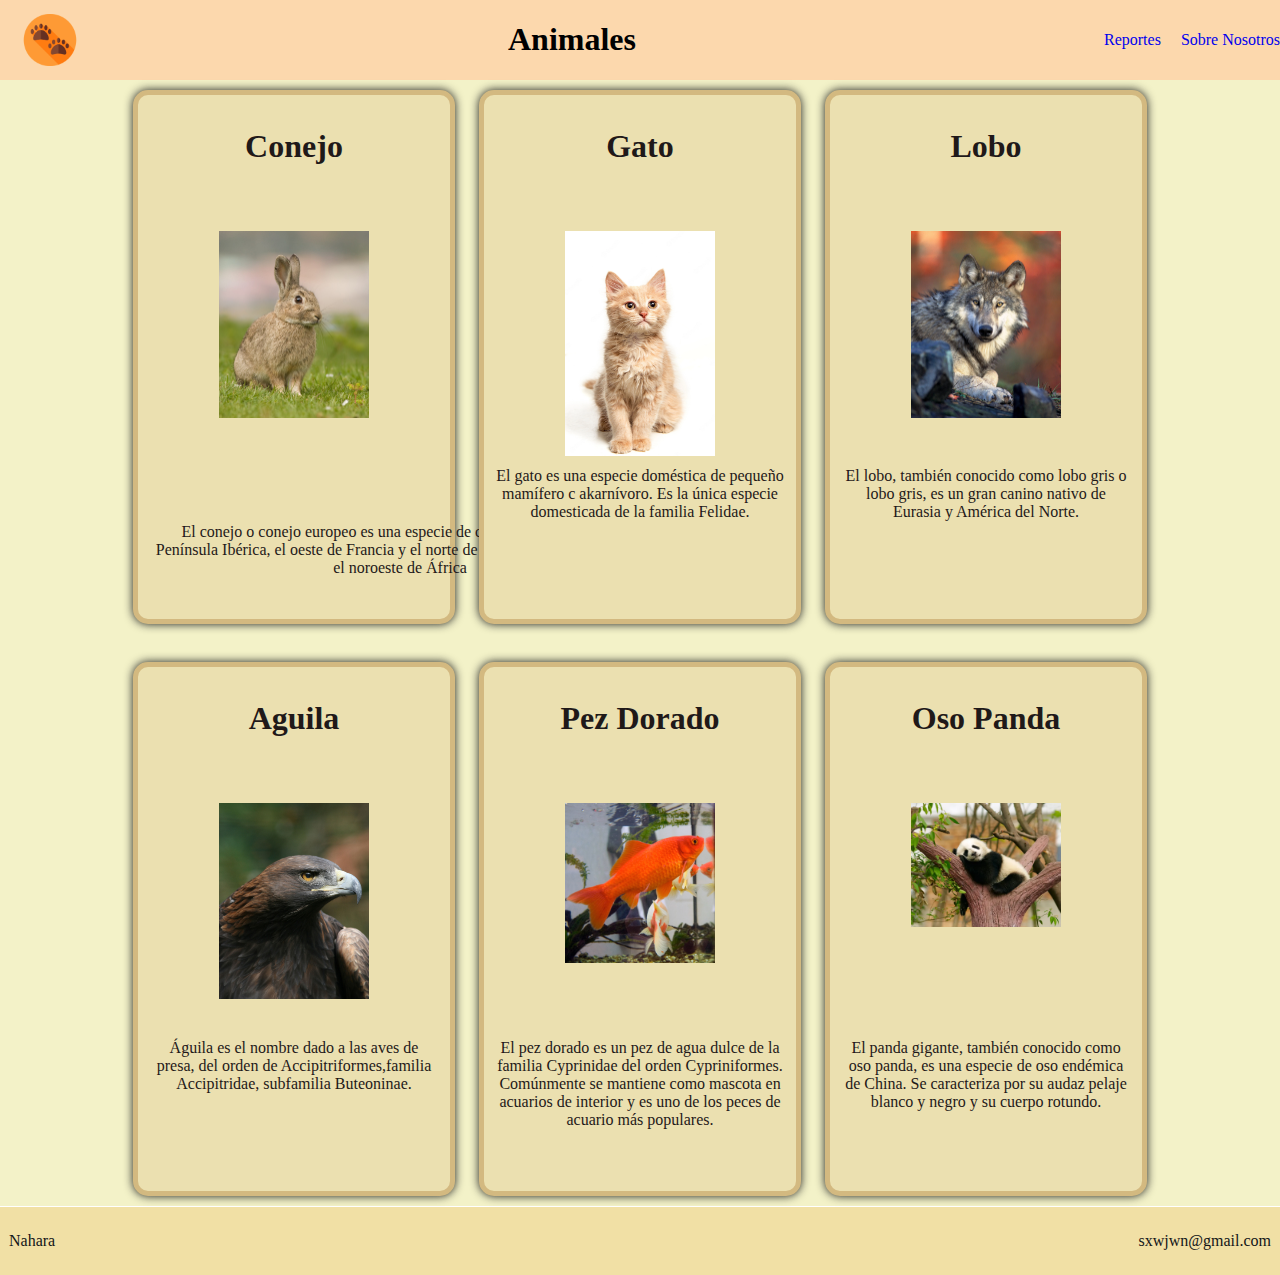
<file: animales/animales.html>
<!DOCTYPE html>
<html lang="es">
<head>
    <meta charset="UTF-8">
    <meta http-equiv="X-UA-Compatible" content="IE=edge">
    <meta name="viewport" content="width=device-width, initial-scale=1.0">
    <title>Document</title>
    <link rel="stylesheet" href="style.css">
</head>
<body>
    <header>
        <nav>
            <img class="q"  src="img/icono.png" alt="">
            <h1>Animales</h1>
            <ul>
                
                <li><a href="reportes.html">Reportes</a></li>
                <li><a href="sobre nosotros.html">Sobre Nosotros</a></li>
    
            </ul>
        </nav>
        
    </header>
<main>
    <section>
        <article>

            <h1>Conejo</h1>
            <div class="i">
            <img  src="img/Oryctolagus_cuniculus_Tasmania_2.jpg" alt="">
            </div>
            <div class="t">
            <p>El conejo o conejo europeo es una especie de conejo originaria de la Península Ibérica, el oeste de Francia y el norte de las montañas del Atlas en el noroeste de África</p></article>
            </div>
        <article>
            <h1>Gato</h1>
            <div class="i">
            <img  src="img/gato.webp"alt= "">
            </div>
            
            <div class="i">
            <p>El gato es una especie doméstica de pequeño mamífero c akarnívoro. Es la única especie domesticada de la familia Felidae.</p></article>
            </div>
        <article>
            <h1>Lobo</h1>
            <div class="i">
            <img  src="img/lobo.jpg" alt="">
            </div>
            <div class="i">
            <p>El lobo, también conocido como lobo gris o lobo gris, es un gran canino nativo de Eurasia y América del Norte.</p></article> 
            <br>
            <br>
            </div>
        <article>
            <h1>Aguila</h1>
            <div class="i">
            <img  src="img/aguila.jpg" alt="">
            </div>
            <div class="i">
            <p>Águila es el nombre dado a las aves de presa, del orden de Accipitriformes,familia Accipitridae, subfamilia Buteoninae.</p></article>
            </div>
        <article>
            <h1>Pez Dorado</h1>
            <div class="i">
            <img  src="img/pez.jpg" alt="">
            </div>
            <div class="i">
            <p>El pez dorado es un pez de agua dulce de la familia Cyprinidae del orden Cypriniformes. Comúnmente se mantiene como mascota en acuarios de interior y es uno de los peces de acuario más populares.</p></article>
            </div>
        <article>
            <h1>Oso Panda</h1>
            <div class="i">
            <img  src="img/oso.webp" alt="">
            </div>
            <div class="i">
            <p>El panda gigante, también conocido como oso panda, es una especie de oso endémica de China. Se caracteriza por su audaz pelaje blanco y negro y su cuerpo rotundo.</p></article>
            </div>
    </section>
</main>
   <footer><p>Nahara</p>
    <p> sxwjwn@gmail.com </p></footer>  
   
</body>

</html>
</file>
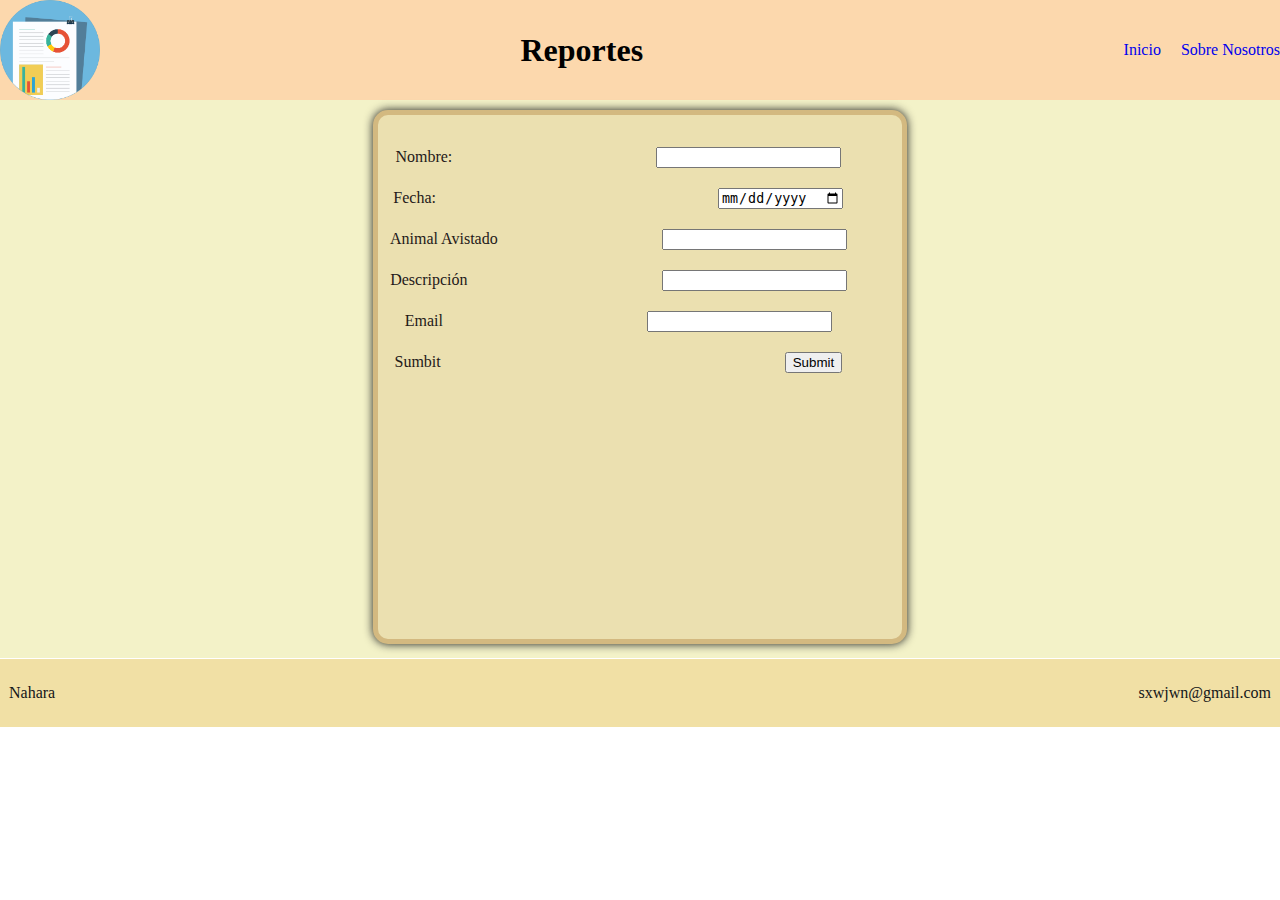
<file: animales/reportes.html>
<!DOCTYPE html>
<html lang="en">
<head>
    <meta charset="UTF-8">
    <meta http-equiv="X-UA-Compatible" content="IE=edge">
    <meta name="viewport" content="width=device-width, initial-scale=1.0">
    <title>Reportes</title>
    <link rel="stylesheet" href="style.css">
</head>
<body> 
    <header>
        <nav>
            <img class="e" src="img/perfilreportes.png" alt="">
            <h1>Reportes</h1>
            <ul>
                <li> <a href="animales.html">Inicio</a></li>
                <li><a href="sobre nosotros.html">Sobre Nosotros</a></li>

            </ul>
        </nav>

        <main>
            <section class="h">
                <article class="t">
                  <div class="ñ">
                    <form id="a">
                    <label for="nombre">Nombre: </label>
                    <input id="nombre" type ="text">
                    <br>
                    <label for="fecha">Fecha: </label>
                    <input id="fecha" type="date">
                    <br>
                    <label for="animalavistado">Animal Avistado</label>
                    <input id="animalavistado" type="text">
                    <br>
                    <label for="descripción">Descripción</label>
                    <input id="descripción" type="text">
                    <br>
                    <label for="email">Email</label>
                    <input id="email" type="text">
                    <br>
                    <label for="sumbit">Sumbit</label>
                    <input id="sumbit" type="submit">

                    </form>

            
                  </div>
                </article>
            </section>
        </main>
        
    </header>
    <footer ><p>Nahara</p>
        <p> sxwjwn@gmail.com </p></footer>  
</body>
</html>
</file>
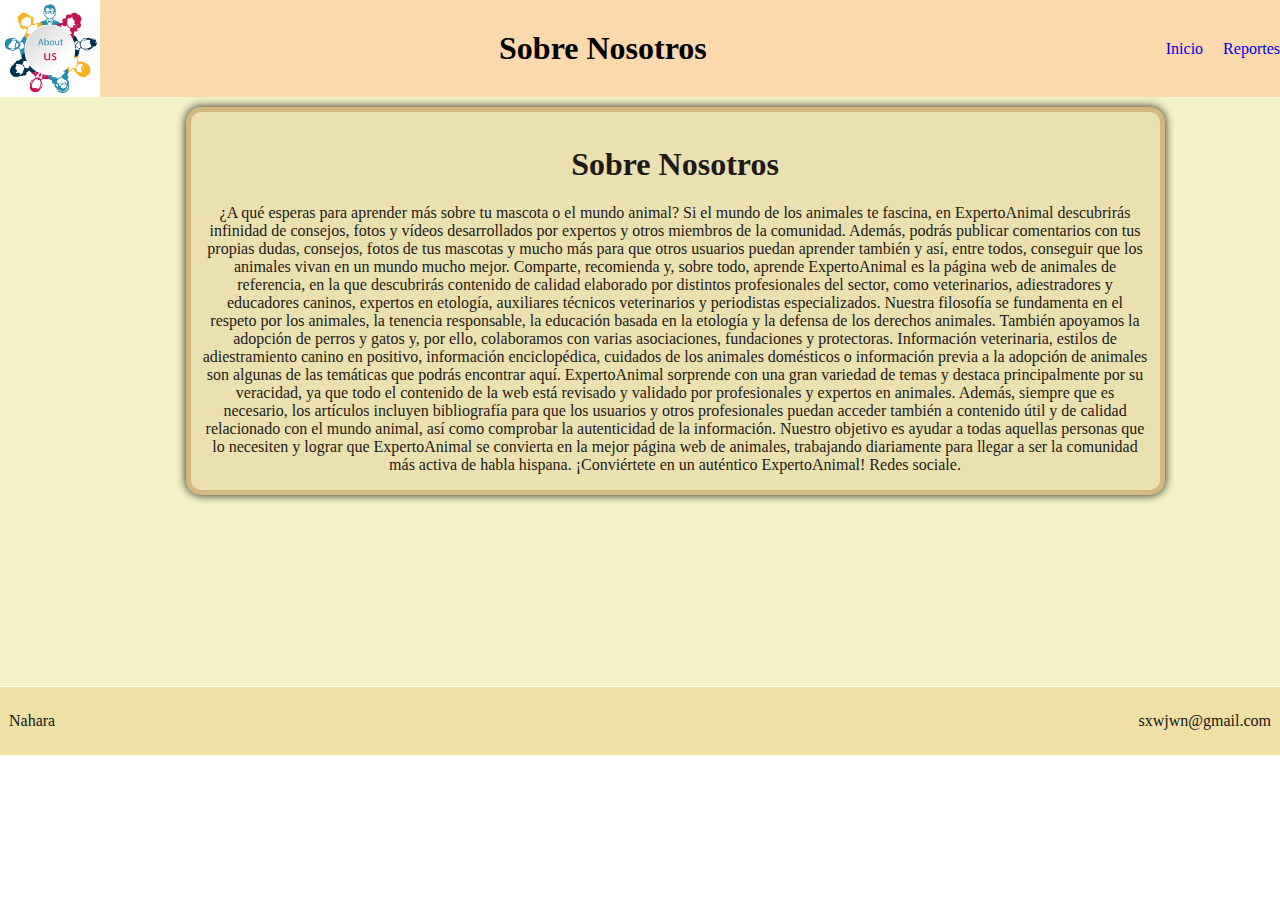
<file: animales/sobre nosotros.html>
<!DOCTYPE html>
<html lang="en">
<head>
    <meta charset="UTF-8">
    <meta http-equiv="X-UA-Compatible" content="IE=edge">
    <meta name="viewport" content="width=device-width, initial-scale=1.0">
    <title>Document</title>
<link rel="stylesheet" href="style.css">
</head>
<body>
    <header>
        <nav >
            <img class="e" src="img/about.jpg" alt="">
            <h1>Sobre Nosotros</h1>
            <ul>

                <li><a href="animales.html">Inicio</a></li>
                 <li><a href="reportes.html">Reportes</a></li>

            </ul>
        </nav>

    </header>
    <main>
        <section class="m">
            <article class="w">
                <h1>Sobre Nosotros</h1>
                <p>¿A qué esperas para aprender más sobre tu mascota o el mundo animal? Si el mundo de los animales te fascina, en ExpertoAnimal descubrirás infinidad de consejos, fotos y vídeos desarrollados por expertos y otros miembros de la comunidad. Además, podrás publicar comentarios con tus propias dudas, consejos, fotos de tus mascotas y mucho más para que otros usuarios puedan aprender también y así, entre todos, conseguir que los animales vivan en un mundo mucho mejor. Comparte, recomienda y, sobre todo, aprende
                    ExpertoAnimal es la página web de animales de referencia, en la que descubrirás contenido de calidad elaborado por distintos profesionales del sector, como veterinarios, adiestradores y educadores caninos, expertos en etología, auxiliares técnicos veterinarios y periodistas especializados. Nuestra filosofía se fundamenta en el respeto por los animales, la tenencia responsable, la educación basada en la etología y la defensa de los derechos animales. También apoyamos la adopción de perros y gatos y, por ello, colaboramos con varias asociaciones, fundaciones y protectoras.
                    Información veterinaria, estilos de adiestramiento canino en positivo, información enciclopédica, cuidados de los animales domésticos o información previa a la adopción de animales son algunas de las temáticas que podrás encontrar aquí. ExpertoAnimal sorprende con una gran variedad de temas y destaca principalmente por su veracidad, ya que todo el contenido de la web está revisado y validado por profesionales y expertos en animales. Además, siempre que es necesario, los artículos incluyen bibliografía para que los usuarios y otros profesionales puedan acceder también a contenido útil y de calidad relacionado con el mundo animal, así como comprobar la autenticidad de la información.
                    Nuestro objetivo es ayudar a todas aquellas personas que lo necesiten y lograr que ExpertoAnimal se convierta en la mejor página web de animales, trabajando diariamente para llegar a ser la comunidad más activa de habla hispana. ¡Conviértete en un auténtico ExpertoAnimal!
                    Redes sociale.
                     </p>
                     
            </article>
        </section>
    </main>
    <footer ><p>Nahara</p>
        <p> sxwjwn@gmail.com </p></footer>  
</body>
</html>
</file>
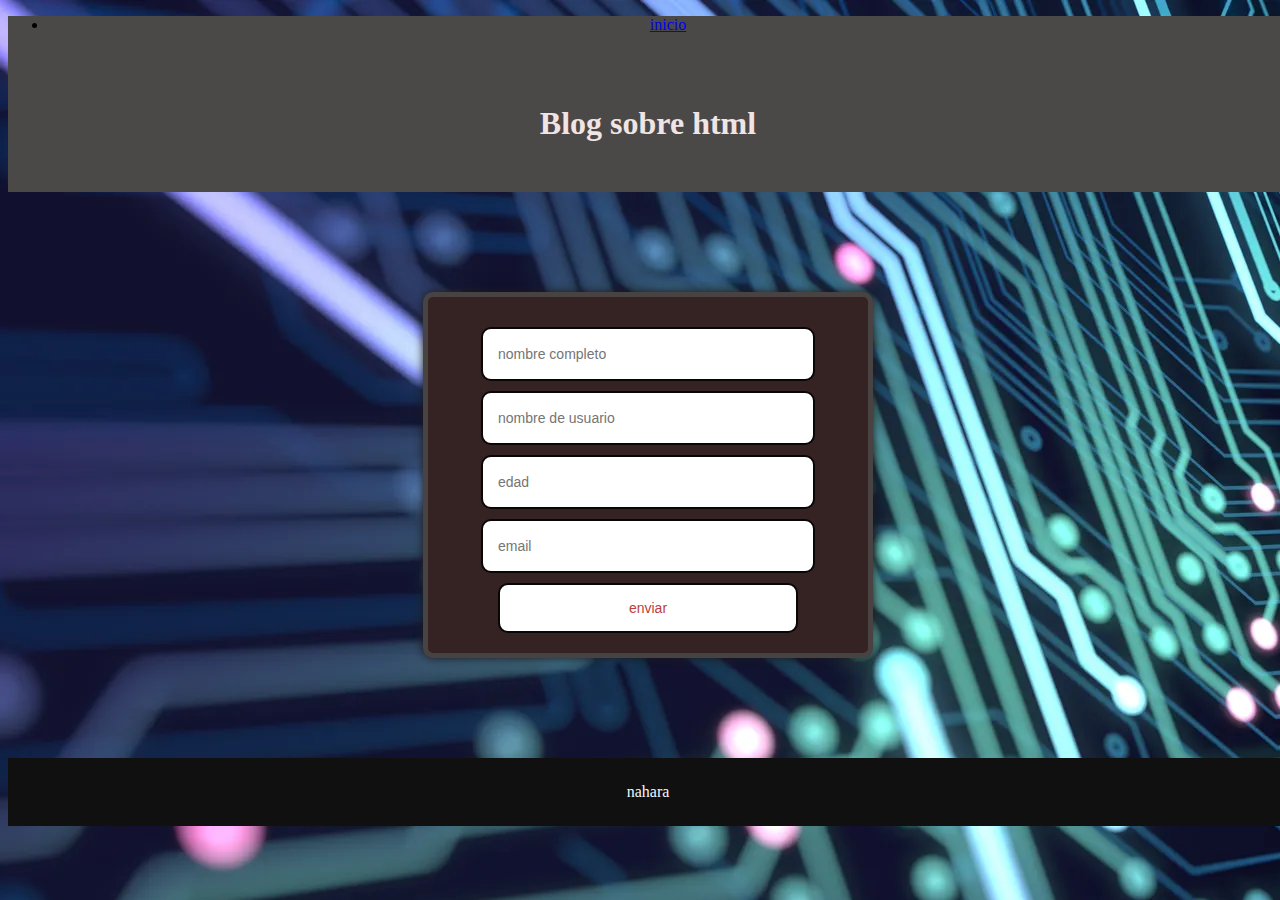
<file: Blog/formulario.html>
<!DOCTYPE html>
<html lang="en">
<head>
    <meta charset="UTF-8">
    <meta http-equiv="X-UA-Compatible" content="IE=edge">
    <meta name="viewport" content="width=device-width, initial-scale=1.0">
    <link rel="stylesheet" href="style.css">

    <title>formulario</title>
</head>
<body><header>
    <nav>
        <ul>
            
            <li><a href="index.html">inicio</a></li>

        </ul>
    </nav>
    <h1>Blog sobre html</h1>
</header>
<main>
    <div>
         <form>
            <input type="text" placeholder="nombre completo">
            <br>
            <input type="text" placeholder="nombre de usuario">
            <br>
            <input type="number" placeholder="edad">
            <br>
            <input type="email" placeholder="email">
            <br>
            <input type="submit" value="enviar"

            

         </form>

    </div>
   
</main>

<footer>nahara</footer>
    
</body>
</html>
</file>
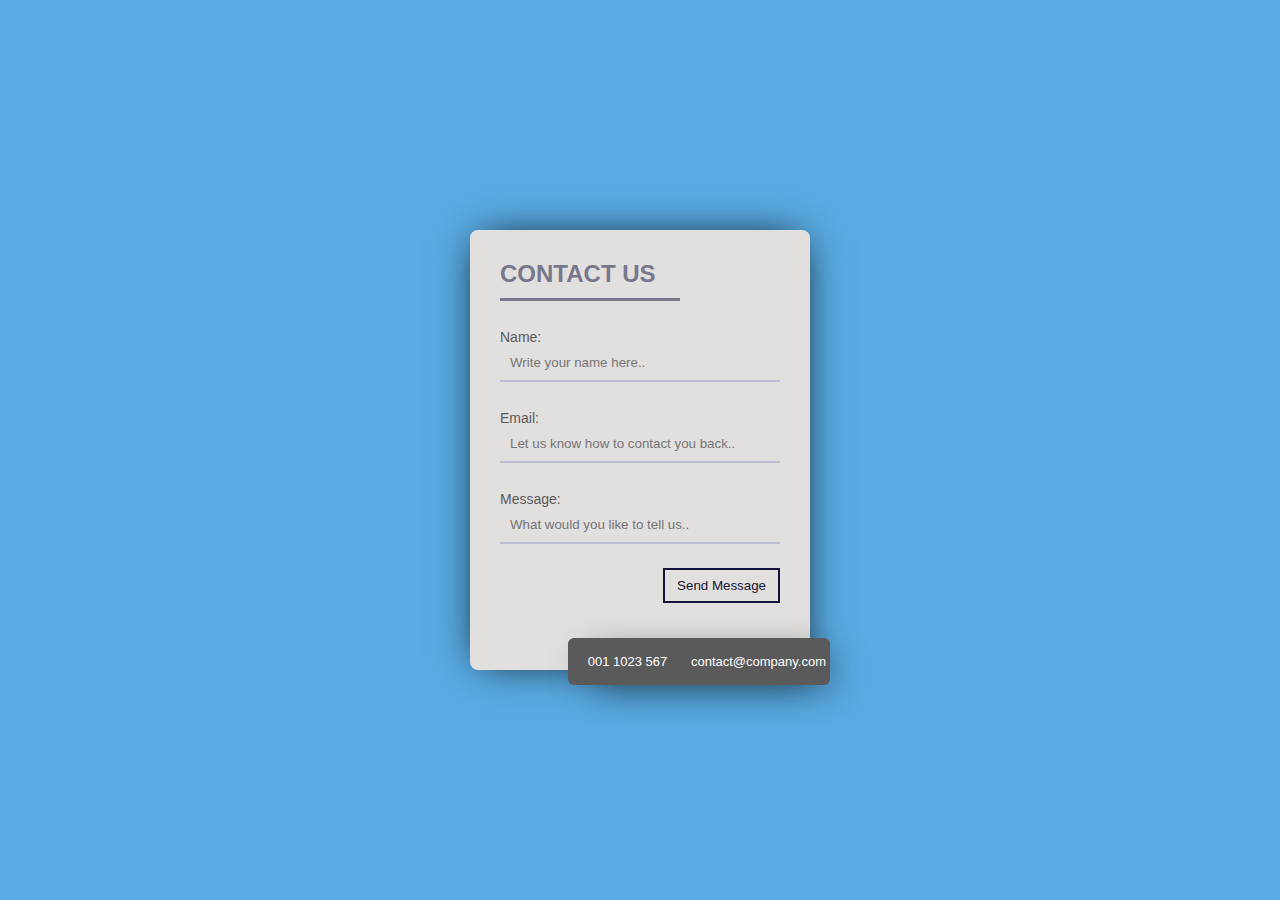
<file: Blog/prueba_formulaario.html>
<!DOCTYPE html>
<html lang="en">
    <link rel="stylesheet" href="style copy.css">
<head>
    <meta charset="UTF-8">
    <meta http-equiv="X-UA-Compatible" content="IE=edge">
    <meta name="viewport" content="width=device-width, initial-scale=1.0">
    <title>Document</title>
</head>
<body>
    <form class="form">
        <h2>CONTACT US</h2>
        <p type="Name:"><input placeholder="Write your name here.."></input></p>
        <p type="Email:"><input placeholder="Let us know how to contact you back.."></input></p>
        <p type="Message:"><input placeholder="What would you like to tell us.."></input></p>
        <button>Send Message</button>
        <div>
          <span class="fa fa-phone"></span>001 1023 567
          <span class="fa fa-envelope-o"></span> contact@company.com
        </div>
      </form>
</body>
</html>
</file>
<file: animales/style.css>
body{
    margin: 0;
    padding: 0;
}

nav{

    background-color: rgb(252, 216, 173);
    display:flex;
    justify-content: space-between;
    align-items: center;
    
}
nav img{
width: 100px;
}

header ul{
    position: relative;
    display: flex;
    align-items: center;
}
header ul li{
    list-style: none;
    margin-left: 20px
}
header ul li a{
    position: relative;
    text-decoration: none;
    border-radius: 0px;

}
footer{
    margin-top: 1px;
    color: rgb(19, 21, 24);
    background-color:rgb(241, 224, 165)  ;
    padding: 9px;
    margin: none;
    display: flex;
    justify-content: space-between;
}
section article img{
    width: 150px;
    
}
section article .l{
 height: auto;
}
article {
    height: 500px;
    box-shadow: 0px 0px 10px 0px rgb(27, 27, 27);
    color: rgb(31, 25, 25);
    margin: 10px;
    background-color: rgb(235, 224, 176);
    text-align: center;
    width: 288px;
    position: relative;
    border: 5px solid rgb(211, 185, 128);
    padding: 12px;
    border-radius: 15px;
    
 display: inline-block;
}
section{
    background-color: rgb(243, 242, 200);
    
    width: 100%;
    text-align: center;
    display: inline-block;
    
    align-items: center;


}

div  {
    display: flex;
    justify-content: center;
    margin: 0px;
    height: 220px;
    width: 288px;
    position: relative;
}
div  p, img{
    position: absolute;
    top:20%;

}
.q{
    position: unset;
}
 .w{
    
    height: 60%;
    width: 70%;
}
.m{
    height: 589px;
    width: 1350px;
}
.e{
    position: unset;
}
.j{
    position: unset;
}
.ñ{
    justify-content: center;
    
   
    position: absolute;
    margin: 0px;
    height: auto;
    width: auto;

    
    

}
section .h{

    background-color: rgb(243, 242, 200);
    margin-bottom: 200px;
    width: 100%;
    text-align: center;
    display: flex;
    
    align-items: unset;

}
 .t{
    text-align: center;
    position: relative;
    height: 500px;
    width: 500px;
   
}
#nombre{
    margin-left: 200px;
    margin-top: 20px;
}
#fecha{
    margin-top: 20px;
    margin-left: 278px;
}
#animalavistado{
    margin-left: 160px;
    margin-top: 20px;
}
#descripción{
    margin-left: 190px;
    margin-top: 20px;
}    
#email{
    margin-top: 20px;
    margin-left: 200px;
}
#sumbit{
    margin-left: 340px;
    margin-top: 20px;
   
}
.a{
    justify-content: center;
    
   text-align: center;
    position: absolute;
    margin: 0px;
    height: auto;
    width: auto;
}
</file>
<file: Blog/style.css>
section article .h{
    height: 360px; 
    width: 640px;
    
    
} 

section article .v{
     
    width: 400px ;
} 
header{

    position: relative;
    top: 0px;
    background-color: rgb(75, 72, 72) ;
}
header h1 {
   
    padding: 50px;
    color: rgb(240, 228, 228);
    text-align: center;
}
img{
border-radius: 15px ; 
}

body {
    background-image: url(fondo\ del\ blog.webp);
    background-repeat: no-repeat;
    background: cover;

    width: 100%;
    height: 100%;
    padding: 0px;
    
    text-align: center;
    
}
article {
    
    
    box-shadow: 0px 0px 10px 0px rgb(27, 27, 27);
    color: white;
    margin: auto;
    background-color: rgb(19, 15, 15);
    text-align: center;
    width: 660px;
    margin-top: 30px;
    margin-bottom: 25px;
    border: 5px solid rgb(46, 43, 43);
    padding: 20px;
    border-radius: 15px;


}
footer{
    color: aliceblue;
    background-color:rgb(17, 16, 16)  ;
    padding: 25px;
    margin: auto;
}  

div{
    margin: 100px;
background-color: darkgrey;
padding: 20px;
border-radius: 10px;
background-color: rgb(53, 35, 35);
box-shadow: 0px 0px 10px 0px rgb(27, 27, 27);
border: 5px solid rgb(73, 66, 66);
width: 400px;
margin: auto;
margin-top: 100px;
margin-bottom: 100px;

}
input {
    margin-top: 10px;
    font-family: 'Open Sans', sans-serif;
    font-size: 0.875em;
    width: 300px;
    height: 50px;
    padding: 0px 15px 0px 15px;
    border-radius: 10px;
    background: transparent;
    outline: none;
    color: #be3e3e;
    background-color: #fff;
  
    border: solid 2px rgb(8, 7, 7);
    transition: all 0.3s ease-in-out;
    -webkit-transition: all 0.3s ease-in-out;
    -moz-transition: all 0.3s ease-in-out;
    -ms-transition: all 0.3s ease-in-out;
}
input:hover {
    background: #fff;
  
    color: #000000;
    border: 0px rgb(228, 228, 228);
    box-shadow: #181717  11px 2px 5px 1px ;
}
</file>
<file: Blog/style copy.css>
body{
    background:#59ABE3;margin:0
}
.form{
    width:340px;
    height:440px;
    background:#e2dfdf;
    
    border-radius:8px;
    box-shadow:0 0 40px -10px #000;
    margin:calc(50vh - 220px) auto;
    padding:20px 30px;
    max-width:calc(100vw - 40px);
    box-sizing:border-box;
    font-family:'Montserrat',sans-serif;
    position:relative
}
h2{
    margin:10px 0;
    padding-bottom:10px;
    width:180px;
    color:#78788c;
    border-bottom:3px solid #78788c}
input{
    width:100%;padding:10px;
    box-sizing:border-box;
    background:none;outline:none;
    resize:none;
    border:0;
    font-family:'Montserrat',sans-serif;
    transition:all .3s;
    border-bottom:2px solid #bebed2
}
input:focus{
    border-bottom:2px solid #78788c
}
p:before{
    content:attr(type);
    display:block;
    margin:28px 0 0;
    font-size:14px;
    color:#5a5a5a
}
button{
    float:right;
    padding:8px 12px;
    margin:8px 0 0;
    font-family:'Montserrat',sans-serif;
    border:2px solid #12123a;
    background:none;
    color:#121233;
    cursor:pointer;
    transition:all .3s
}
button:hover{
    background:#F0D879;
    color:#fff
}
div{
    content:'Hi';
    position:absolute;
    bottom:-15px;
    right:-20px;
    background:#5a5a5a;
    color:#fff;
    width:320px#F0D879;
    padding:16px 4px 16px 0;
    border-radius:6px;
    font-size:13px;
    box-shadow:10px 10px 40px -14px #000
}
span{
    margin:0 5px 0 15px
}
</file>
